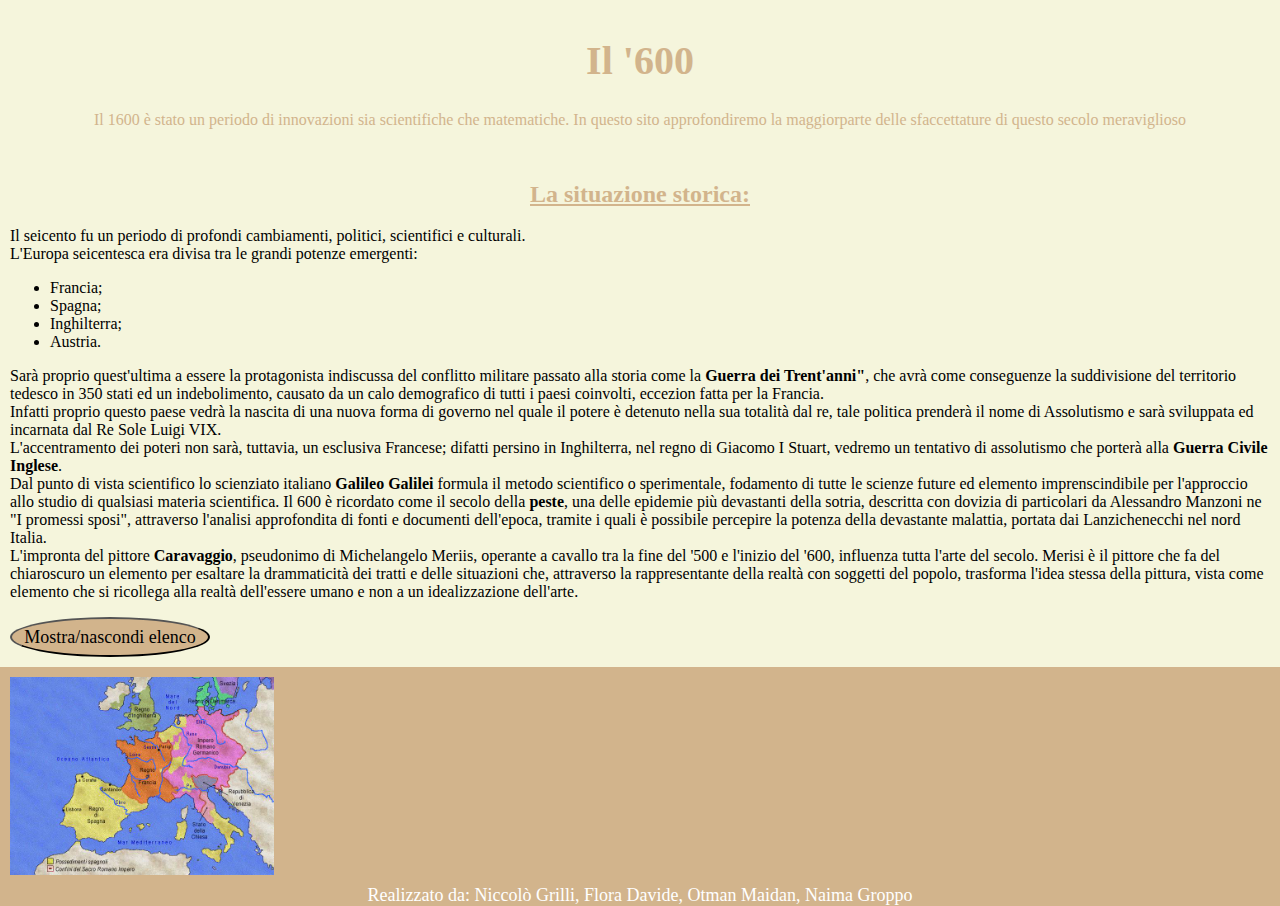
<file: index.html>
<!DOCTYPE html>
<html>
<head>
	<title>Il 600</title>
	<link rel="stylesheet" type="text/css" href="style.css">
</head>
<body>
	<header>
		<h1 id="uno">Il '600</h1>
		<p><span1>Il 1600 è stato un periodo di innovazioni sia scientifiche che matematiche. In questo sito approfondiremo la maggiorparte delle sfaccettature di questo secolo meraviglioso<span1></p>
	</header>
<section>
	<h2>La situazione storica:</h2>
	<p>
		Il seicento fu un periodo di profondi cambiamenti, politici, scientifici e culturali.<br>L'Europa seicentesca era divisa tra le grandi potenze emergenti:
		<ul>
			<li>Francia;</li>
			<li>Spagna;</li>
			<li>Inghilterra;</li>
			<li>Austria.</li>
		</ul>
	Sarà proprio quest'ultima a essere la protagonista indiscussa del conflitto militare passato alla storia come la <span class="bold">Guerra dei Trent'anni"</span>, che avrà come conseguenze la suddivisione del territorio tedesco in 350 stati ed un indebolimento, causato da un calo demografico di tutti i paesi coinvolti, eccezion fatta per la Francia. <br>
	Infatti proprio questo paese vedrà la nascita di una nuova forma di governo nel quale il potere è detenuto nella sua totalità dal re, tale politica prenderà il nome di Assolutismo e sarà sviluppata ed incarnata dal Re Sole Luigi VIX.<br>
	L'accentramento dei poteri non sarà, tuttavia, un esclusiva Francese; difatti persino in Inghilterra, nel regno di Giacomo I Stuart, vedremo un tentativo di assolutismo che porterà alla <span class="bold">Guerra Civile Inglese</span>. <br>
	Dal punto di vista scientifico lo scienziato italiano <span class="bold">Galileo Galilei</span> formula il metodo scientifico o sperimentale, fodamento di tutte le scienze future ed elemento imprenscindibile per l'approccio allo studio di qualsiasi materia scientifica. Il 600 è ricordato come il secolo della <span class="bold">peste</span>, una delle epidemie più devastanti della sotria, descritta con dovizia di particolari da Alessandro Manzoni ne "I promessi sposi", attraverso l'analisi approfondita di fonti e documenti dell'epoca, tramite i quali è possibile percepire la potenza della devastante malattia, portata dai Lanzichenecchi nel nord Italia. <br>
	L'impronta del pittore <span class="bold">Caravaggio</span>, pseudonimo di Michelangelo Meriis, operante a cavallo tra la fine del '500 e l'inizio del '600, influenza tutta l'arte del secolo. Merisi è il pittore che fa del chiaroscuro un elemento per esaltare la drammaticità dei tratti e delle situazioni che, attraverso la rappresentante della realtà con soggetti del popolo, trasforma l'idea stessa della pittura, vista come elemento che si ricollega alla realtà dell'essere umano e non a un idealizzazione dell'arte.
	</p>
	<button id="pulsante">Mostra/nascondi elenco</button>
</section>
<div class="colonne">
	<div>
		<aside> <img src="mappasito.jpg" alt="Mappa dell'europa seicentesca"> </aside>
    </div>
<div id="hidden-list">
	<ul>Approfondimenti:
		<li><a href="la_guerra_dei_trentanni.html">La guerra dei trent'anni</a></li>
		<li><a href="RoyalSociety.html">Royal Society</a></li>
		<li><a href="Galileo_Galilei.html">Galileo Galilei</a></li>
		<li><a href="peste.html">La peste</a></li>
		<li><a href="arte.html">Michelangelo Merisi, Caravaggio</a></li>
		<li><a href="fisica_def.html">Le leggi di Keplero</a></li>
	</ul>
</div>
</div>
<script type="text/javascript">
	const hiddenList = document.getElementById('hidden-list');
	const Pulasante = document.getElementById('pulsante');

	function PIGIAMENTO() {
		if (hiddenList.style.display === 'none' || hiddenList.style.display === ''){ 
			hiddenList.style.display = 'block'; 
	} else{
		hiddenList.style.display = 'none';
	}
}

pulsante.addEventListener('click', PIGIAMENTO);
</script>
<footer> Realizzato da: Niccolò Grilli, Flora Davide, Otman Maidan, Naima Groppo</footer>
</file>
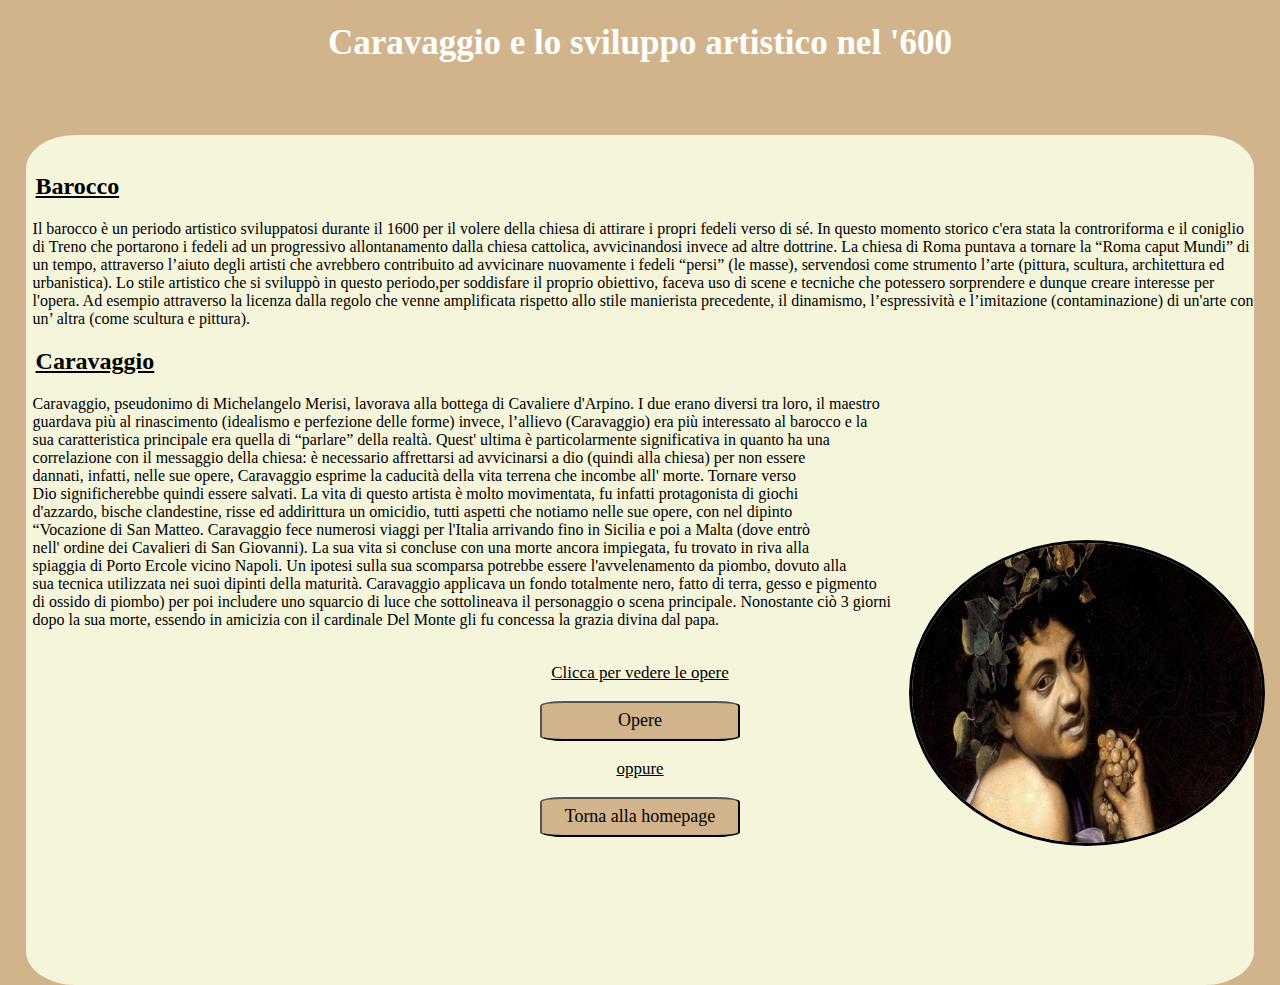
<file: arte.html>
<!DOCTYPE html>
<html>
<head>
	<title>arte</title>
	<style type="text/css">
		button
		{
			background-color: tan;
			width: 200px;
			height: 40px;
			font-family: bolder;
			font-size: 18px;
			font: bolder;
			border-radius: 12%;
		}
		span
		{
			font-family: bolder;
			font-size: 20px;
			text-decoration: underline;
		}
		span1{
			color: black;
			font-family: cursive;
			text-align: center;
			font-size: 17px;
			text-decoration: underline;
		}
    	p
    	{  
    		font-family: cursive;
   			text-align: left;
    		color: black;
    		margin-left: 7px;
    	}
		h1
		{
			font-family: cursive;
			text-align: center;
			color: white;
			font-size: 35px
		}
		h2
		{
			text-align: left;
			color: black;
			text-decoration: underline;
			margin-left: 10px;
			font: bolder;
		}
    	body
    	{
       		background-color: tan;
       	}
   		img
   		{
   			right: 4%;
    		width: 350px;
    		height: 300px;
    		border-radius: 50%;
    		blur: 50%;
    		border: solid;
    		border-color: black;
    	}
    	#sinistra
    	{
			position: absolute;
			top: 15%;
			left: 2%;
			width: 96%;
			height: 850px;
			text-align: center;
			border-radius: 4%;
		}
		#destra
		{
			position: absolute;
			top: 60%;
			right: 4%;
			width: 25%;
			height: 45%;
			z-index: 0;
			border-radius: 50%;
		}
		div#sinistra
		{
        	background-color: beige;
        	color: white;
        	font-family: cursive;
        }
    	div#destra
    	{
        	background-color: beige;
        	color: white;
        	font-family: cursive;
        }
        

	</style>
</head>
<body>

		<h1>Caravaggio e lo sviluppo artistico nel '600</h1>
	<div id="sinistra">
		<br>
			<h2>Barocco</h2>
			<p>
			Il barocco è un periodo artistico sviluppatosi durante il 1600 per il volere della chiesa di attirare i propri fedeli verso di sé. In questo momento storico c'era stata la controriforma e il coniglio di Treno che portarono i fedeli ad un progressivo allontanamento dalla chiesa cattolica, avvicinandosi invece ad altre dottrine. 
			La chiesa di Roma puntava a tornare la “Roma caput Mundi” di un tempo, attraverso l’aiuto degli artisti che avrebbero contribuito ad avvicinare nuovamente i fedeli “persi” (le masse), servendosi come strumento l’arte (pittura, scultura, architettura ed urbanistica). 
			Lo stile artistico che si sviluppò in questo periodo,per soddisfare il proprio obiettivo, faceva uso di scene e tecniche che potessero sorprendere e dunque creare interesse per l'opera. Ad esempio attraverso la licenza dalla regolo che venne amplificata rispetto allo stile manierista precedente, il dinamismo, l’espressività e l’imitazione (contaminazione) di un'arte con un’ altra (come scultura e pittura).
			</p>

			<h2>Caravaggio</h2>
			<p>Caravaggio, pseudonimo di Michelangelo Merisi, lavorava alla bottega di Cavaliere d'Arpino. I due erano diversi tra loro, il maestro <br>guardava più al rinascimento (idealismo e perfezione delle forme) invece, l’allievo (Caravaggio) era più interessato al barocco e la <br>sua caratteristica principale era quella di “parlare” della realtà. 
			Quest' ultima è particolarmente significativa in quanto ha una <br>correlazione con il messaggio della chiesa: è necessario affrettarsi ad avvicinarsi a dio (quindi alla chiesa) per non essere <br>dannati, infatti, nelle sue opere, Caravaggio esprime la caducità della vita terrena che incombe all' morte. Tornare verso <br>Dio significherebbe quindi essere salvati.
			La vita di questo artista è molto movimentata, fu infatti protagonista di giochi <br> d'azzardo, bische clandestine, risse ed addirittura un omicidio, tutti aspetti che notiamo nelle sue opere, con nel dipinto <br> “Vocazione di San Matteo.  Caravaggio fece numerosi viaggi per l'Italia arrivando fino in Sicilia e poi a Malta (dove entrò <br>nell' ordine dei Cavalieri di San Giovanni). 
			La sua vita si concluse con una morte ancora impiegata, fu trovato in riva alla <br>spiaggia di Porto Ercole vicino Napoli. Un ipotesi sulla sua scomparsa potrebbe essere l'avvelenamento da piombo, dovuto alla <br>sua tecnica utilizzata nei suoi dipinti della maturità. Caravaggio applicava un fondo totalmente nero, fatto di terra, gesso e pigmento <br>di ossido di piombo) per poi includere uno squarcio di luce che sottolineava il personaggio o scena principale. Nonostante ciò 3 giorni <br>dopo la sua morte, essendo in amicizia con il cardinale Del Monte gli fu concessa la grazia divina dal papa. 
			</p>
			<br>
			<span1>Clicca per vedere le opere </span1><br><br><a href="opere_caravaggio.html"><button >Opere</button></a><br><br><span1>oppure</span1><br><br>
			<a href="index.html"><button>Torna alla homepage</button></a>
	</div>
	<div id="destra">
		<img src="caravaggio.jpeg">
	</div>

</body>
</html>
</file>
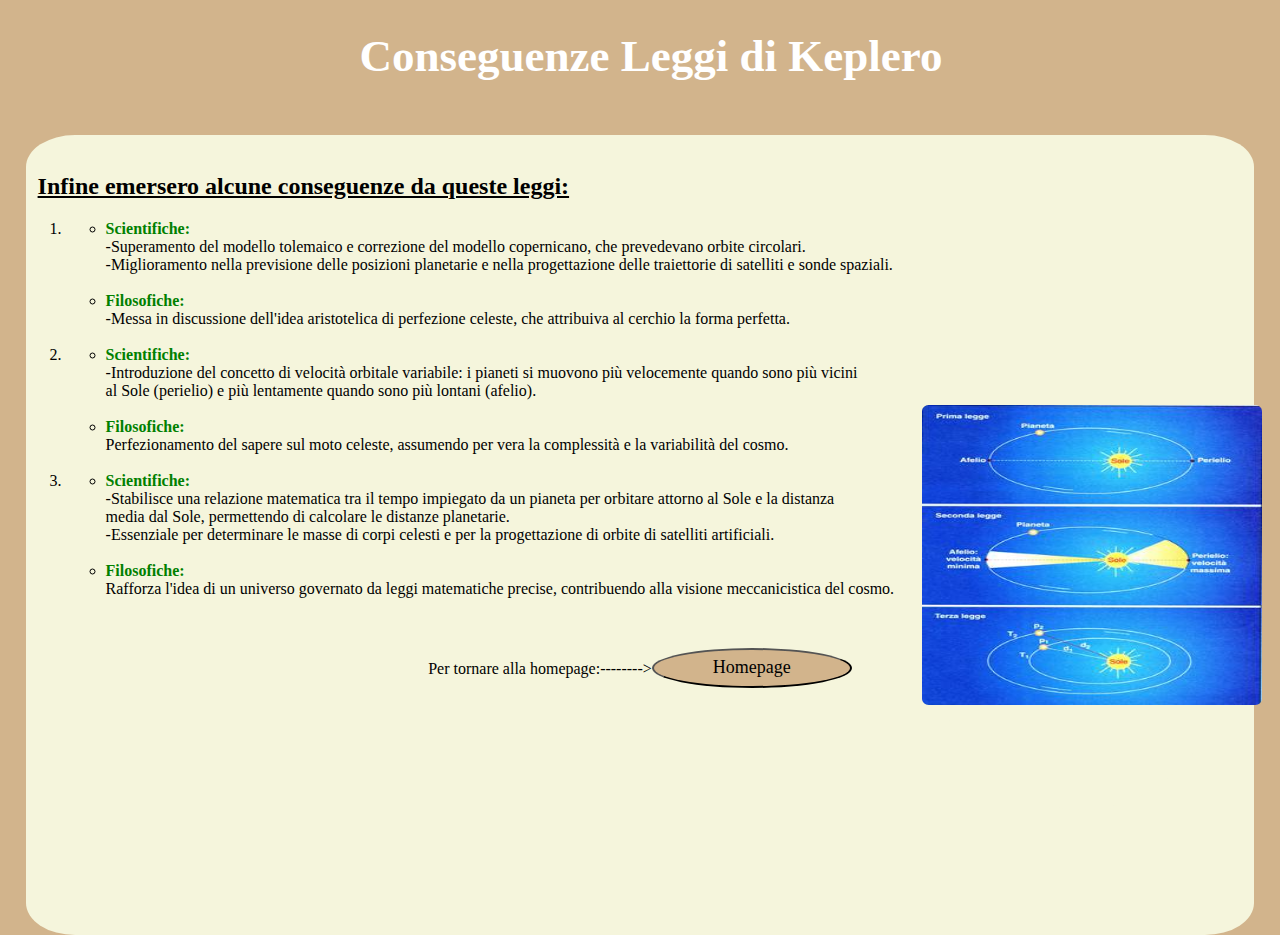
<file: conseguenze_def.html>
<!DOCTYPE html>
<html>
<head>
	
	<title>conseguenze leggi</title>
	<style type="text/css">
		button
		{
			background-color: tan;
			width: 200px;
			height: 40px;
			font-family: bolder;
			font-size: 18px;
			font: bolder;
			border-radius: 50%;
		}
		
		h1
		{
			font-family: cursive;
			text-align: center;
			color: white;
			font-size: 45px;
			margin-left: 22px;


		}
		h2
		{
			text-align: left;
			color: black;
			text-decoration: underline;
			margin-left: 12px;
			font: bolder;
		}
		
    	body
    	{
       		background-color: tan;
       	}
   		img
   		{
   			width: 340px;
    		height: 300px;
    		border: black solid 1,5px;
    		border-radius: 2%;
    	}
    	#sinistra
    	{
			position: absolute;
			top: 15%;
			left: 2%;
			width: 96%;
			height: 800px;
			text-align: center;
			border-radius: 4%;
		}
		#destra
		{
			position: absolute;
			top: 45%;
			right: 3%;
			width: 25%;
			height: 45%;
			z-index: 0;
			border-radius: 50%;
		}
		div#sinistra
		{
        	background-color: beige;
        	color: white;
        	font-family: cursive;
        }
    	div#destra
    	{
        	background-color: beige;
        	color: white;
        	font-family: cursive;
        }
        ol
        {
        	color: black;
        	text-align: left;
        }
        span{
        	color: green;
 			font-weight: bold;
        }
        p{
        	color: black;
        }


             

	</style>
</head>
<body>
	<header>
		<h1>Conseguenze Leggi di Keplero</h1>
	</header>
	<div id="sinistra"><br>
	<h2>Infine emersero alcune conseguenze da queste leggi:</h2>
		<ol type="number">
			<li>
				<ul>
					<li><span>Scientifiche:</span><br>
						-Superamento del modello tolemaico e correzione del modello copernicano, che prevedevano orbite circolari.<br>
						-Miglioramento nella previsione delle posizioni planetarie e nella progettazione delle traiettorie di satelliti e sonde spaziali.	
						<br>
					</li>
					<br>
					<li><span>Filosofiche:</span><br>
						-Messa in discussione dell'idea aristotelica di perfezione celeste, che attribuiva al cerchio la forma perfetta.
					</li>
				</ul>
			<br>
			</li>
			<li>
				<ul>
					<li><span>Scientifiche:</span><br>
						-Introduzione del concetto di velocità orbitale variabile: i pianeti si muovono più velocemente quando sono più vicini <br>al Sole (perielio) e più lentamente quando sono più lontani (afelio). <br>
						
					</li>
					<br>
					<li>
						<span>Filosofiche:</span><br>
						Perfezionamento del sapere sul moto celeste, assumendo per vera la complessità e la variabilità del cosmo.
					</li>
						
						
				</ul>
			</li>
			<br>
			<li>
				<ul>
					<li><span>Scientifiche:</span><br>
						-Stabilisce una relazione matematica tra il tempo impiegato da un pianeta per orbitare attorno al Sole e la distanza <br>media dal Sole, permettendo di calcolare le distanze planetarie. <br>
						-Essenziale per determinare le masse di corpi celesti e per la progettazione di orbite di satelliti artificiali.
					</li>
					<br>
					<li>
						<span>Filosofiche:</span><br>
						Rafforza l'idea di un universo governato da leggi matematiche precise, contribuendo alla visione meccanicistica del cosmo.
					</li>
						
						
				</ul>
			</li>

		</ol>
		<br>
		<p>Per tornare alla homepage:--------><a href="index.html"><button>Homepage</button></a>

	</div>

	<div id="destra">
		<img src="keplero3.jpeg">

	</div>




</body>
</html>
</file>
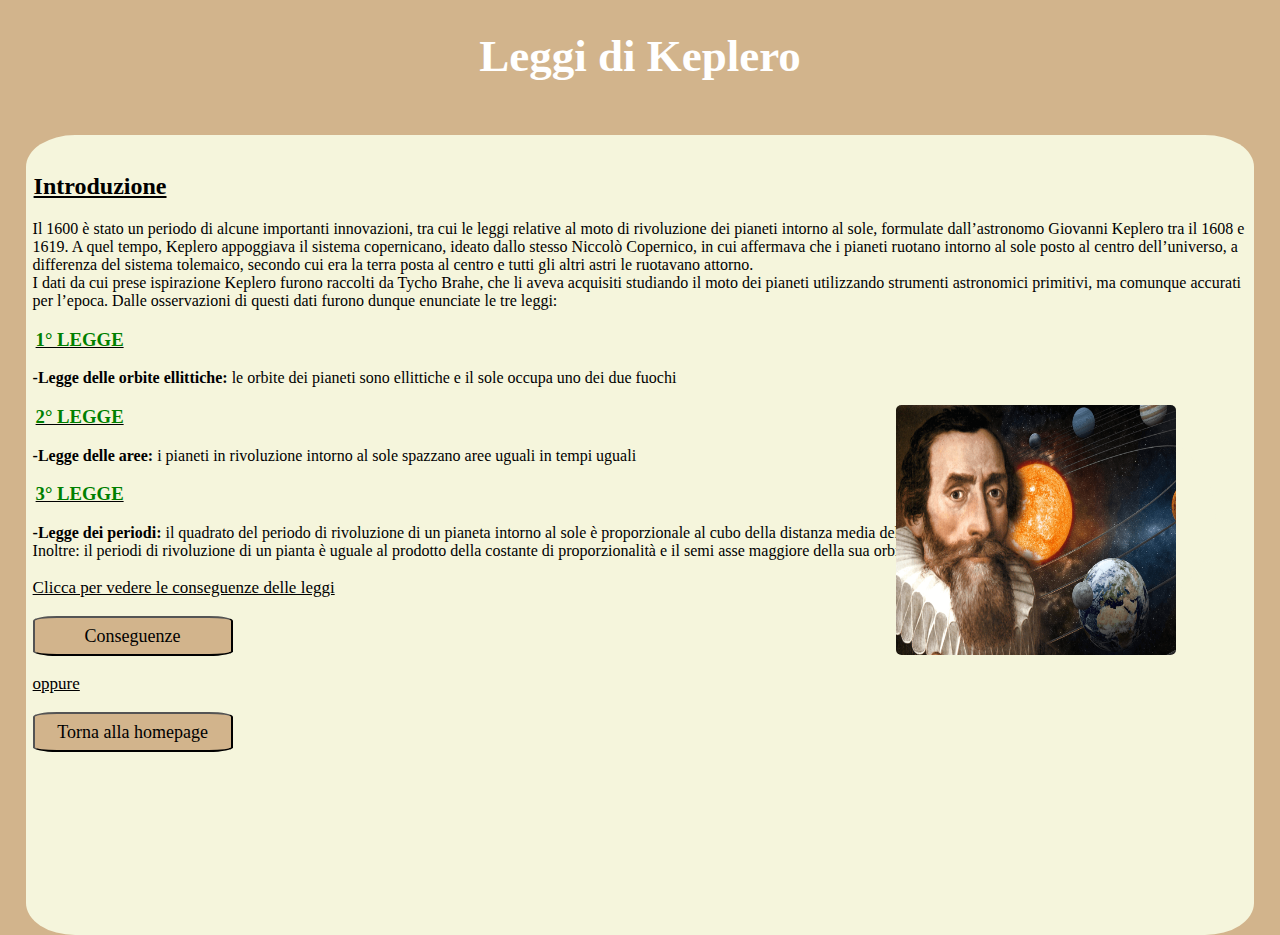
<file: fisica_def.html>
<!DOCTYPE html>
<html>
<head>
	
	<title>fisica</title>
	<style type="text/css">
		button
		{
			background-color: tan;
			width: 200px;
			height: 40px;
			font-family: bolder;
			font-size: 18px;
			font: bolder;
			border-radius: 12%;
		}
		span{
			color: green;
			font-weight: bold;
		}
		span2{
			color: black;
			font-weight: bold;
		}

		span1{
			color: black;
			font-family: cursive;
			text-align: center;
			font-size: 17px;
			text-decoration: underline;
		}
		
    	p
    	{  
    		font-family: cursive;
   			text-align: left;
    		color: black;
    		margin-left: 7px;
    	}
		h1
		{
			font-family: cursive;
			text-align: center;
			color: white;
			font-size: 45px
		}
		h2
		{
			text-align: left;
			color: black;
			text-decoration: underline;
			margin-left: 8px;
			font: bolder;
		}
		h3
		{
			text-align: left;
			color: black;
			text-decoration: underline;
			margin-left: 10px;
			font: bolder;
		}
		
    	body
    	{
       		background-color: tan;
       	}
   		img
   		{
   			width: 280px;
    		height: 250px;
    		border: black solid 1,5px;
    		border-radius: 2%;
    	}
    	#sinistra
    	{
			position: absolute;
			top: 15%;
			left: 2%;
			width: 96%;
			height: 800px;
			text-align: center;
			border-radius: 4%;
		}
		#destra
		{
			position: absolute;
			top: 45%;
			right: 5%;
			width: 25%;
			height: 25%;
			z-index: 0;
			border-radius: 50%;
		}
		div#sinistra
		{
        	background-color: beige;
        	color: white;
        	font-family: cursive;
        }
    	div#destra
    	{
        	background-color: beige;
        	color: white;
        	font-family: cursive;
        }

	</style>
</head>
<body>
	<header>
		<h1>Leggi di Keplero</h1>
	</header>
	
	<div id="sinistra"><br>
			<h2>Introduzione</h2>
			<p>Il 1600 è stato un periodo di alcune importanti innovazioni, tra cui le leggi relative al moto di rivoluzione dei pianeti intorno al sole, formulate dall’astronomo Giovanni Keplero tra il 1608 e 1619. A quel tempo, Keplero appoggiava il sistema copernicano, ideato dallo stesso Niccolò Copernico, in cui affermava che i pianeti ruotano intorno al sole posto al centro dell’universo, a differenza del sistema tolemaico, secondo cui era la terra posta al centro e tutti gli altri astri le ruotavano attorno.<br>

			I dati da cui prese ispirazione Keplero furono raccolti da Tycho Brahe, che li aveva acquisiti studiando il moto dei pianeti utilizzando strumenti astronomici primitivi, ma comunque accurati per l’epoca. 
			Dalle osservazioni di questi dati furono dunque enunciate le tre leggi:
			</p>
			<h3><span>1° LEGGE</span></h3>
			<p><span2>-Legge delle orbite ellittiche: </span2>le orbite dei pianeti sono ellittiche e il sole occupa uno dei due fuochi</p>

			<h3><span>2° LEGGE</span></h3>
			<p><span2>-Legge delle aree: </span2>i pianeti in rivoluzione intorno al sole spazzano aree uguali in tempi uguali</p>

			<h3><span>3° LEGGE</span></h3>
			<p><span2>-Legge dei periodi: </span2>il quadrato del periodo di rivoluzione di un pianeta intorno al sole è proporzionale al cubo della distanza media del pianeta dal sole<br>Inoltre: il periodi di rivoluzione di un pianta è uguale al prodotto della costante di proporzionalità e il semi asse maggiore della sua orbita elevato al cubo
			<br><br>
			<span1>Clicca per vedere le conseguenze delle leggi </span1><br><br><a href="conseguenze_def.html"><button >Conseguenze</button></a><br><br><span1>oppure</span1><br><br>
			<a href="index.html"><button>Torna alla homepage</button></a>
		
	</div>
	<div id="destra">
		<img src="keplero2.jpeg">

	</div>
</body>
</html>
</file>
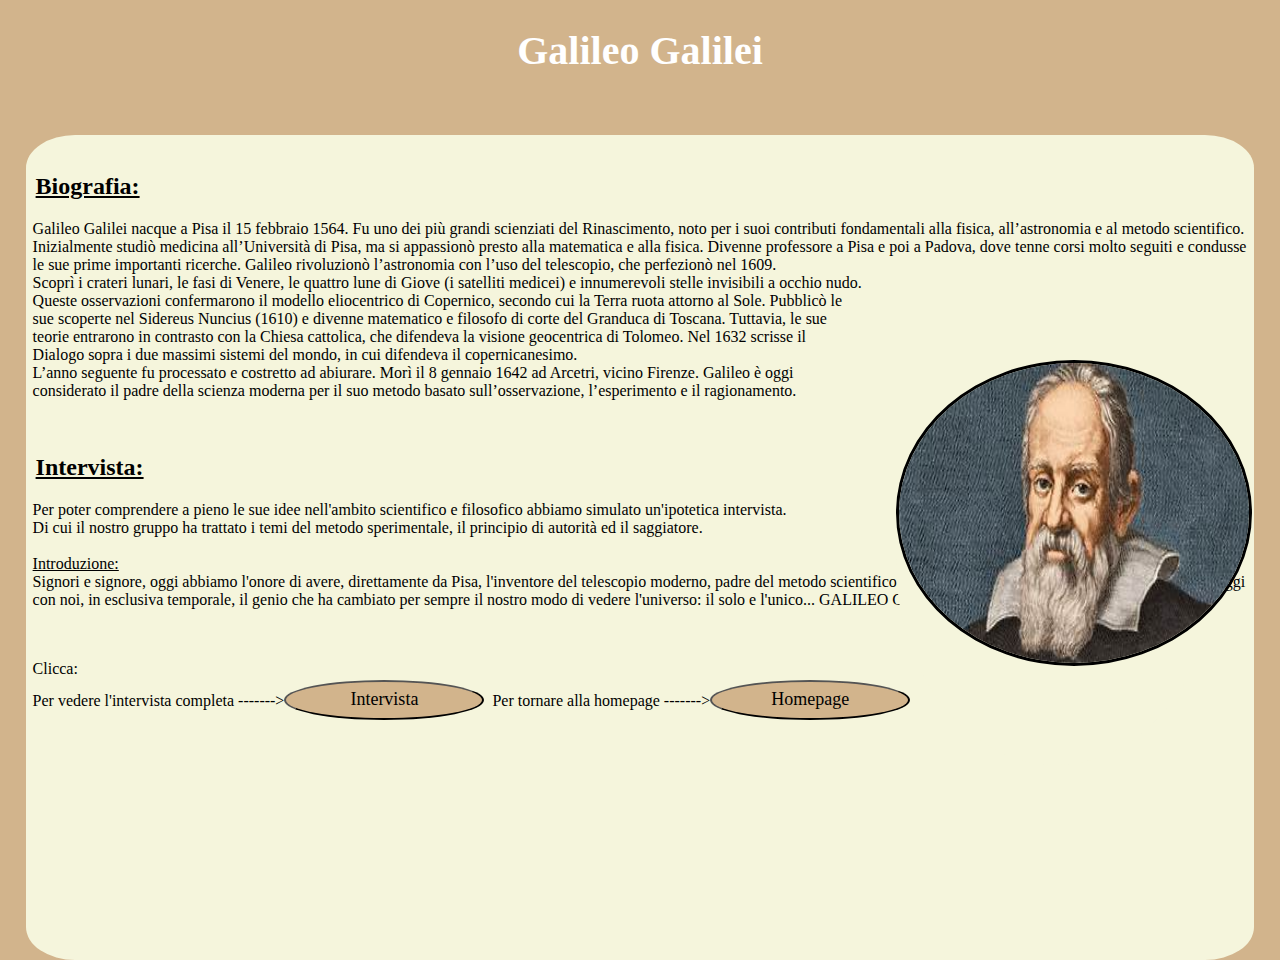
<file: Galileo_Galilei.html>
<!DOCTYPE html>
<html>
<head>
	<title>Galileo_Galileo</title>
	<style type="text/css">
	button{
		background-color: tan;
		width: 200px;
		height: 40px;
		font-family: bolder;
		font-size: 18px;
		font: bolder;
		border-radius: 50%;
	}
	span1{
		text-decoration: underline;
	}
	span{
		font-family: bolder;
		font-size: 20px;
		text-decoration: underline;
	}
    p{   
    	font-family: cursive; 
    	text-align: left; 
    	color: black;
    	margin-left: 7px;
    	}
	h1{
		font-family: cursive; 
		text-align: center; 
		color: white;
		font-size: 40px}
	h2{
		text-align: left;
		color: black;
		text-decoration: underline;
		margin-left: 10px;
		font: bolder;}
    body{
   	    background-color: tan;
   	    }
   	img{
   		right: 4%;
   		width: 350px;
   		height: 300px;
   		border-radius: 50%;
   		blur: 50%;
   		border: solid;
   		border-color: black;
   		}
    #sinistra{
		position: absolute;
		top: 15%;
		left: 2%;
		width: 96%;
		height: 825px;
		text-align: center;
		border-radius: 4%;
		}
	#destra{
		position: absolute;
		top: 40%;
		right: 5%;
		width: 25%;
		height: 45%;
		z-index: 0;
		border-radius: 50%;

	}

    div#sinistra{
        	background-color: beige; 
        	color: white;
        	font-family: cursive;}
    div#destra{
        	background-color: beige; 
        	color: white;
        	font-family: cursive;}
        	}
	</style>
    <body>
    	<h1>Galileo Galilei</h1>
	<div id="sinistra">
		<br>
		<h2>Biografia:</h2>
		<p>Galileo Galilei nacque a Pisa il 15 febbraio 1564. Fu uno dei più grandi scienziati del Rinascimento, noto per i suoi contributi fondamentali alla fisica, all’astronomia e al metodo scientifico. Inizialmente studiò medicina all’Università di Pisa, ma si appassionò presto alla matematica e alla fisica. Divenne professore a Pisa e poi a Padova, dove tenne corsi molto seguiti e condusse le sue prime importanti ricerche. Galileo rivoluzionò l’astronomia con l’uso del telescopio, che perfezionò nel 1609.<br> 
		Scoprì i crateri lunari, le fasi di Venere, le quattro lune di Giove (i satelliti medicei) e innumerevoli stelle invisibili a occhio nudo.<br> 
        Queste osservazioni confermarono il modello eliocentrico di Copernico, secondo cui la Terra ruota attorno al Sole. Pubblicò le <br>sue scoperte nel Sidereus Nuncius (1610) e divenne matematico e filosofo di corte del Granduca di Toscana. Tuttavia, le sue <br>teorie entrarono in contrasto con la Chiesa cattolica, che difendeva la visione geocentrica di Tolomeo. Nel 1632 scrisse il <br>Dialogo sopra i due massimi sistemi del mondo, in cui difendeva il copernicanesimo.<br>L’anno seguente fu processato e costretto ad abiurare. Morì il 8 gennaio 1642 ad Arcetri, vicino Firenze. Galileo è oggi <br>considerato il padre della scienza moderna per il suo metodo basato sull’osservazione, l’esperimento e il ragionamento.</p><br>
        <h2>Intervista:</h2>
        <p>Per poter comprendere a pieno le sue idee nell'ambito scientifico e filosofico abbiamo simulato un'ipotetica intervista.<br>Di cui il nostro gruppo ha trattato i temi del metodo sperimentale, il principio di autorità ed il saggiatore.<br><br>
        <span1>Introduzione:</span1><br>
        Signori e signore, oggi abbiamo l'onore di avere, direttamente da Pisa, l'inventore del telescopio moderno, padre del metodo scientifico ed il primo a scrivere della rotazione terrestre!... Oggi con noi, in esclusiva temporale, il genio che ha cambiato per sempre il nostro modo di vedere l'universo: il solo e l'unico... GALILEO GALILEI!</p>       
        <br>
        <p>ㅤㅤㅤㅤㅤㅤㅤㅤㅤㅤㅤㅤㅤㅤㅤㅤㅤㅤㅤㅤㅤㅤㅤㅤㅤㅤㅤㅤㅤㅤㅤㅤㅤㅤㅤㅤㅤㅤClicca:<br>Per vedere l'intervista completa -------><a href="intervista.html"><button>Intervista </button></a>       ㅤㅤㅤㅤㅤㅤㅤㅤㅤㅤㅤㅤㅤㅤㅤㅤㅤㅤㅤ
        Per tornare alla homepage -------><a href="index.html"><button>Homepage</button></a></p>
        </div>
	<div id="destra">
	<img src="galileo.jpeg" >
	</div>




</body>
</html>
</file>
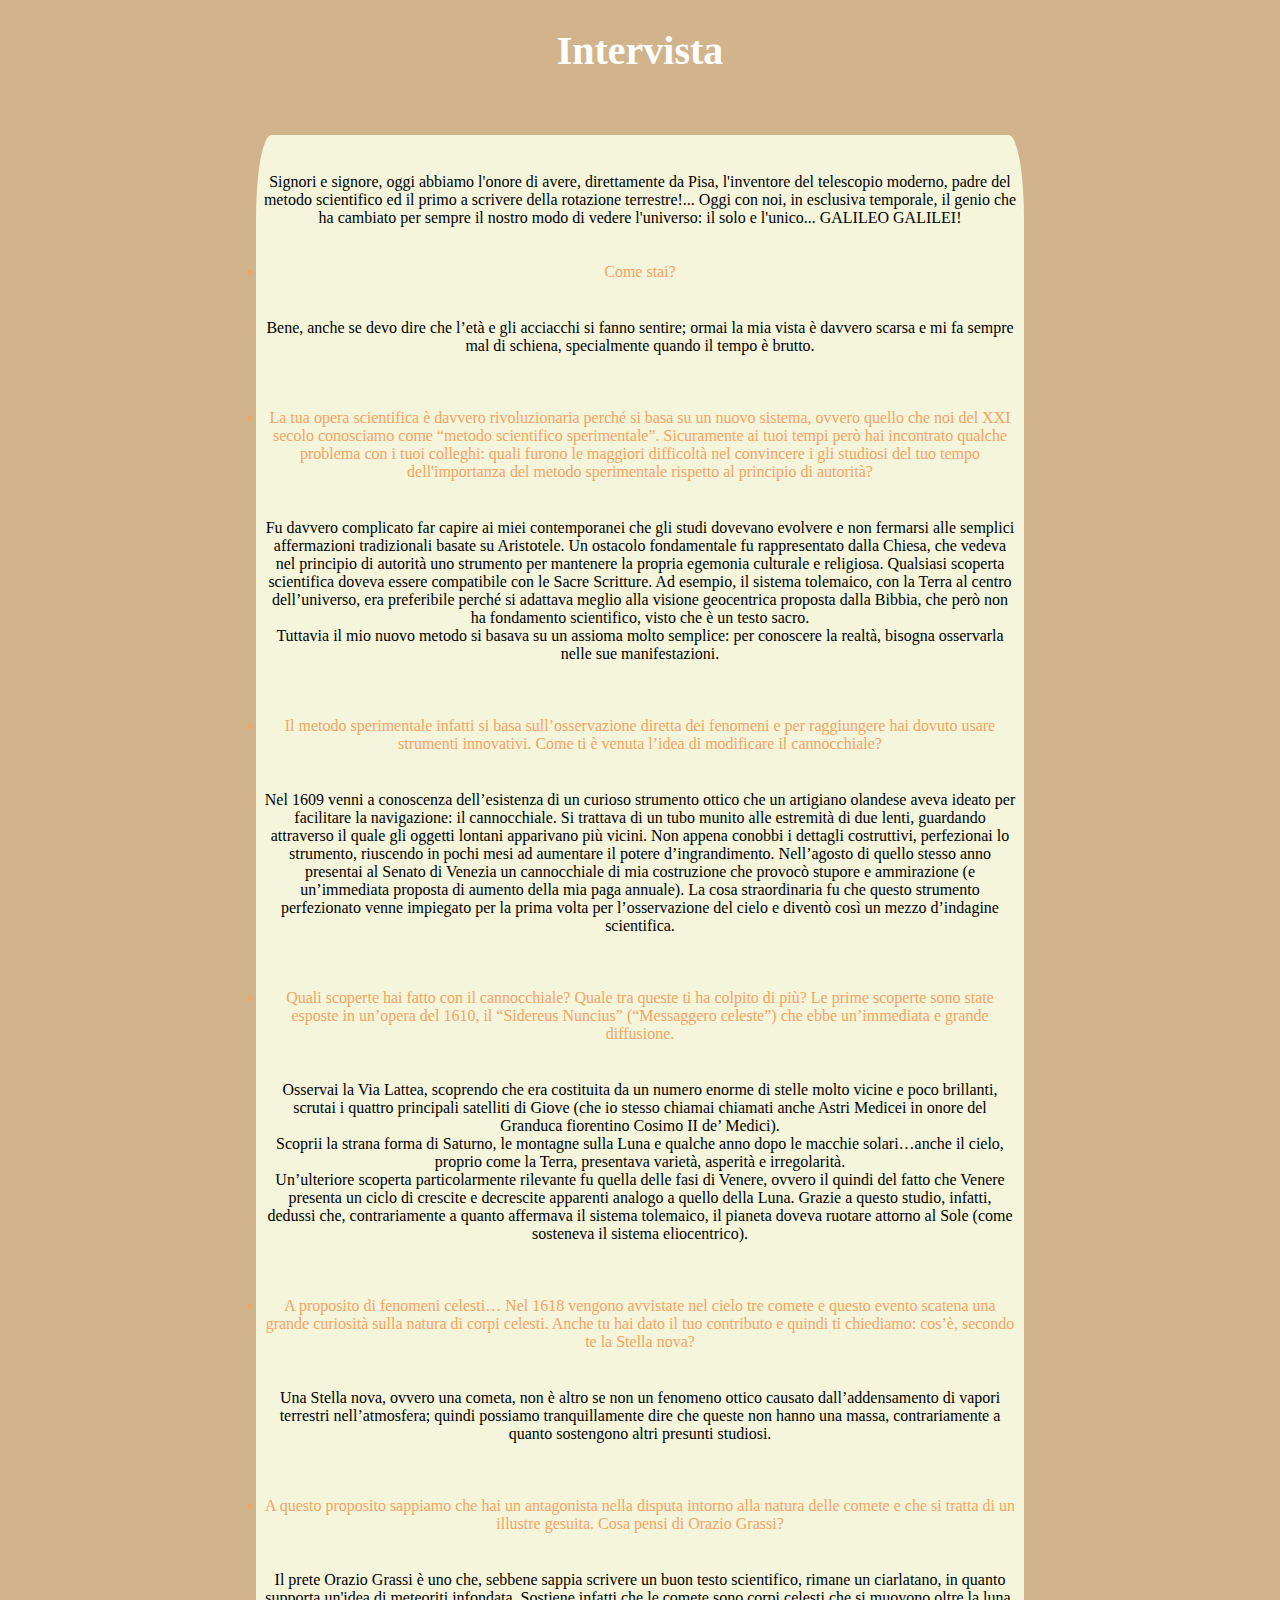
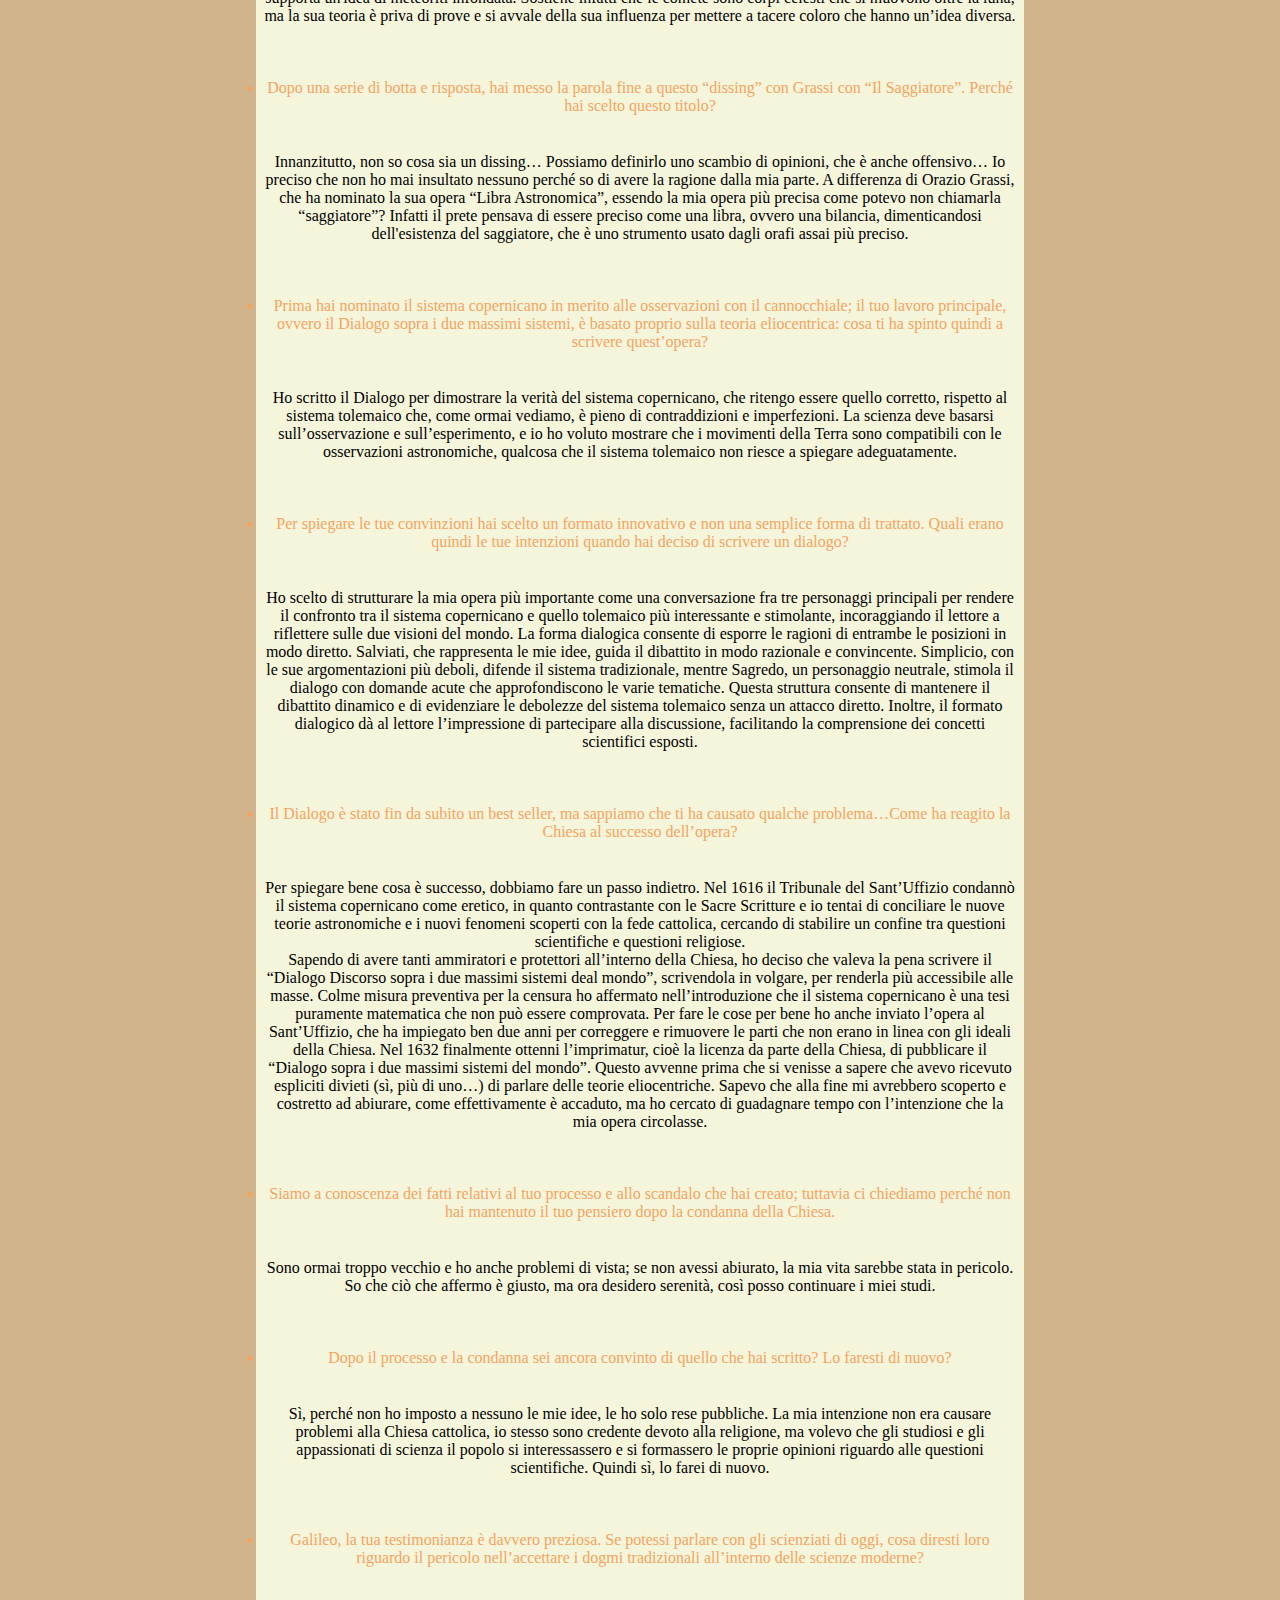
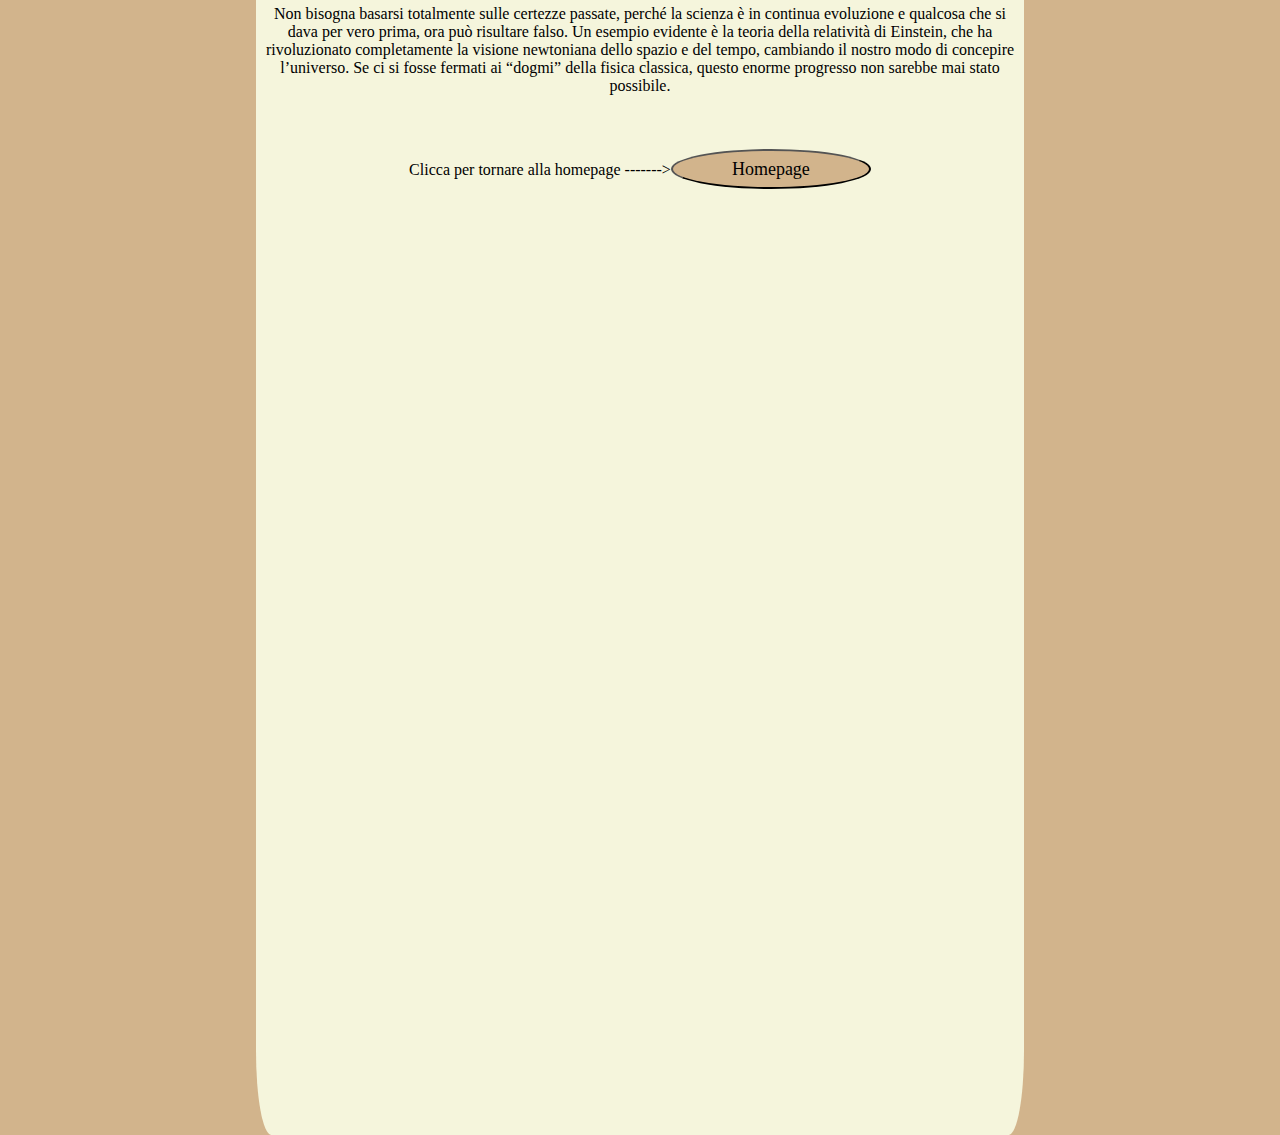
<file: intervista.html>
<!DOCTYPE html>
<html>
<head>
	<title>Galileo_Galileo</title>
	<style type="text/css">
	button{
		background-color: tan;
		width: 200px;
		height: 40px;
		font-family: bolder;
		font-size: 18px;
		font: bolder;
		border-radius: 50%;
	}
	span{
		font-family: bolder;
		font-size: 20px;
		text-decoration: underline;
	}
    p{   
    	font-family: cursive; 
    	text-align: center; 
    	color: black;
    	margin-left: 7px;
    	margin-right: 7px;
    	margin-top: 2px;
    	}
	h1{
		font-family: cursive; 
		color: white;
		font-size: 40px;
		text-align: center;
	}
    body{
   	    background-color: tan;
   	    }
   	li{
   		color: sandybrown;
   		margin-left: 7px;
    	margin-right: 7px;
    	margin-top: 2px;

   	}

    #sinistra{
		position: absolute;
		top: 15%;
		left: 20%;
		width: 60%;
		height: 4200px;
		text-align: center;
		border-radius: 2%;
		}

    div#sinistra{
        	background-color: beige; 
        	color: white;
        	font-family: cursive;}
	</style>
    <body>
    	<h1>Intervista</h1>
	<div id="sinistra"><br>
		<br>
        <p>Signori e signore, oggi abbiamo l'onore di avere, direttamente da Pisa, l'inventore del telescopio moderno, padre del metodo scientifico ed il primo a scrivere della rotazione terrestre!... Oggi con noi, in esclusiva temporale, il genio che ha cambiato per sempre il nostro modo di vedere l'universo: il solo e l'unico... GALILEO GALILEI!</p>
		<br>
		<li>Come stai?</li><br><br>
<p>Bene, anche se devo dire che l’età e gli acciacchi si fanno sentire; ormai la mia vista è davvero scarsa e mi fa
sempre mal di schiena, specialmente quando il tempo è brutto.</p><br><br>
<li>La tua opera scientifica è davvero rivoluzionaria perché si basa su un nuovo sistema, ovvero quello che
noi del XXI secolo conosciamo come “metodo scientifico sperimentale”. Sicuramente ai tuoi tempi però
hai incontrato qualche problema con i tuoi colleghi: quali furono le maggiori difficoltà nel convincere i gli
studiosi del tuo tempo dell'importanza del metodo sperimentale rispetto al principio di autorità?</li><br><br>
<p>Fu davvero complicato far capire ai miei contemporanei che gli studi dovevano evolvere e non fermarsi alle
semplici affermazioni tradizionali basate su Aristotele. Un ostacolo fondamentale fu rappresentato dalla
Chiesa, che vedeva nel principio di autorità uno strumento per mantenere la propria egemonia culturale e
religiosa. Qualsiasi scoperta scientifica doveva essere compatibile con le Sacre Scritture. Ad esempio, il
sistema tolemaico, con la Terra al centro dell’universo, era preferibile perché si adattava meglio alla visione
geocentrica proposta dalla Bibbia, che però non ha fondamento scientifico, visto che è un testo
sacro.<br>Tuttavia il mio nuovo metodo si basava su un assioma molto semplice: per conoscere la realtà,
bisogna osservarla nelle sue manifestazioni.</p><br><br>

<li>Il metodo sperimentale infatti si basa sull’osservazione diretta dei fenomeni e per raggiungere hai
dovuto usare strumenti innovativi. Come ti è venuta l’idea di modificare il cannocchiale?</li><br><br>
<p>Nel 1609 venni a conoscenza dell’esistenza di un curioso strumento ottico che un artigiano olandese aveva
ideato per facilitare la navigazione: il cannocchiale. Si trattava di un tubo munito alle estremità di due lenti,
guardando attraverso il quale gli oggetti lontani apparivano più vicini. Non appena conobbi i dettagli
costruttivi, perfezionai lo strumento, riuscendo in pochi mesi ad aumentare il potere d’ingrandimento.
Nell’agosto di quello stesso anno presentai al Senato di Venezia un cannocchiale di mia costruzione che
provocò stupore e ammirazione (e un’immediata proposta di aumento della mia paga annuale).
La cosa straordinaria fu che questo strumento perfezionato venne impiegato per la prima volta per
l’osservazione del cielo e diventò così un mezzo d’indagine scientifica.</p><br><br>

<li>Quali scoperte hai fatto con il cannocchiale? Quale tra queste ti ha colpito di più?
Le prime scoperte sono state esposte in un’opera del 1610, il “Sidereus Nuncius” (“Messaggero celeste”)
che ebbe un’immediata e grande diffusione.</li><br><br>
<p>Osservai la Via Lattea, scoprendo che era costituita da un numero enorme di stelle molto vicine e poco
brillanti, scrutai i quattro principali satelliti di Giove (che io stesso chiamai chiamati anche Astri Medicei in
onore del Granduca fiorentino Cosimo II de’ Medici).<br>Scoprii la strana forma di Saturno, le montagne sulla
Luna e qualche anno dopo le macchie solari…anche il cielo, proprio come la Terra, presentava varietà,
asperità e irregolarità.<br>
Un’ulteriore scoperta particolarmente rilevante fu quella delle fasi di Venere, ovvero il quindi del fatto che
Venere presenta un ciclo di crescite e decrescite apparenti analogo a quello della Luna. Grazie a questo
studio, infatti, dedussi che, contrariamente a quanto affermava il sistema tolemaico, il pianeta doveva
ruotare attorno al Sole (come sosteneva il sistema eliocentrico).</p><br><br>

<li>A proposito di fenomeni celesti… Nel 1618 vengono avvistate nel cielo tre comete e questo evento
scatena una grande curiosità sulla natura di corpi celesti. Anche tu hai dato il tuo contributo e quindi ti
chiediamo: cos’è, secondo te la Stella nova?</li><br><br>
<p>Una Stella nova, ovvero una cometa, non è altro se non un fenomeno ottico causato dall’addensamento di
vapori terrestri nell’atmosfera; quindi possiamo tranquillamente dire che queste non hanno una massa,
contrariamente a quanto sostengono altri presunti studiosi.</p><br><br>

<li>A questo proposito sappiamo che hai un antagonista nella disputa intorno alla natura delle comete e
che si tratta di un illustre gesuita. Cosa pensi di Orazio Grassi?</li><br><br>
<p>Il prete Orazio Grassi è uno che, sebbene sappia scrivere un buon testo scientifico, rimane un ciarlatano, in
quanto supporta un'idea di meteoriti infondata. Sostiene infatti che le comete sono corpi celesti che si
muovono oltre la luna, ma la sua teoria è priva di prove e si avvale della sua influenza per mettere a tacere
coloro che hanno un’idea diversa.</p><br><br>

<li>Dopo una serie di botta e risposta, hai messo la parola fine a questo “dissing” con Grassi con “Il
Saggiatore”. Perché hai scelto questo titolo?</li><br><br>
<p>Innanzitutto, non so cosa sia un dissing…
Possiamo definirlo uno scambio di opinioni, che è anche offensivo…
Io preciso che non ho mai insultato nessuno perché so di avere la ragione dalla mia parte. A differenza di
Orazio Grassi, che ha nominato la sua opera “Libra Astronomica”, essendo la mia opera più precisa come
potevo non chiamarla “saggiatore”? Infatti il prete pensava di essere preciso come una libra, ovvero una
bilancia, dimenticandosi dell'esistenza del saggiatore, che è uno strumento usato dagli orafi assai più
preciso.</p><br><br>

<li>Prima hai nominato il sistema copernicano in merito alle osservazioni con il cannocchiale; il tuo lavoro
principale, ovvero il Dialogo sopra i due massimi sistemi, è basato proprio sulla teoria eliocentrica: cosa ti
ha spinto quindi a scrivere quest’opera?</li><br><br>
<p>Ho scritto il Dialogo per dimostrare la verità del sistema copernicano, che ritengo essere quello corretto,
rispetto al sistema tolemaico che, come ormai vediamo, è pieno di contraddizioni e imperfezioni. La scienza
deve basarsi sull’osservazione e sull’esperimento, e io ho voluto mostrare che i movimenti della Terra sono
compatibili con le osservazioni astronomiche, qualcosa che il sistema tolemaico non riesce a spiegare
adeguatamente.</p><br><br>

<li>Per spiegare le tue convinzioni hai scelto un formato innovativo e non una semplice forma di trattato.
Quali erano quindi le tue intenzioni quando hai deciso di scrivere un dialogo?</li><br><br>
<p>Ho scelto di strutturare la mia opera più importante come una conversazione fra tre personaggi principali
per rendere il confronto tra il sistema copernicano e quello tolemaico più interessante e stimolante,
incoraggiando il lettore a riflettere sulle due visioni del mondo. La forma dialogica consente di esporre le
ragioni di entrambe le posizioni in modo diretto. Salviati, che rappresenta le mie idee, guida il dibattito in
modo razionale e convincente. Simplicio, con le sue argomentazioni più deboli, difende il sistema
tradizionale, mentre Sagredo, un personaggio neutrale, stimola il dialogo con domande acute che
approfondiscono le varie tematiche. Questa struttura consente di mantenere il dibattito dinamico e di
evidenziare le debolezze del sistema tolemaico senza un attacco diretto. Inoltre, il formato dialogico dà al
lettore l’impressione di partecipare alla discussione, facilitando la comprensione dei concetti scientifici
esposti.</p><br><br>

<li>Il Dialogo è stato fin da subito un best seller, ma sappiamo che ti ha causato qualche problema…Come
ha reagito la Chiesa al successo dell’opera?</li><br><br>
<p>Per spiegare bene cosa è successo, dobbiamo fare un passo indietro. Nel 1616 il Tribunale del Sant’Uffizio
condannò il sistema copernicano come eretico, in quanto contrastante con le Sacre Scritture e io tentai di
conciliare le nuove teorie astronomiche e i nuovi fenomeni scoperti con la fede cattolica, cercando di
stabilire un confine tra questioni scientifiche e questioni religiose.<br>
Sapendo di avere tanti ammiratori e protettori all’interno della Chiesa, ho deciso che valeva la pena
scrivere il “Dialogo Discorso sopra i due massimi sistemi deal mondo”, scrivendola in volgare, per renderla
più accessibile alle masse. Colme misura preventiva per la censura ho affermato nell’introduzione che il
sistema copernicano è una tesi puramente matematica che non può essere comprovata. Per fare le cose
per bene ho anche inviato l’opera al Sant’Uffizio, che ha impiegato ben due anni per correggere e
rimuovere le parti che non erano in linea con gli ideali della Chiesa.
Nel 1632 finalmente ottenni l’imprimatur, cioè la licenza da parte della Chiesa, di pubblicare il “Dialogo
sopra i due massimi sistemi del mondo”. Questo avvenne prima che si venisse a sapere che avevo ricevuto
espliciti divieti (sì, più di uno…) di parlare delle teorie eliocentriche. Sapevo che alla fine mi avrebbero
scoperto e costretto ad abiurare, come effettivamente è accaduto, ma ho cercato di guadagnare tempo con
l’intenzione che la mia opera circolasse.</p><br><br>

<li>Siamo a conoscenza dei fatti relativi al tuo processo e allo scandalo che hai creato; tuttavia ci
chiediamo perché non hai mantenuto il tuo pensiero dopo la condanna della Chiesa.</li><br><br>
<p>Sono ormai troppo vecchio e ho anche problemi di vista; se non avessi abiurato, la mia vita sarebbe stata in
pericolo. So che ciò che affermo è giusto, ma ora desidero serenità, così posso continuare i miei studi.</p><br><br>

<li>Dopo il processo e la condanna sei ancora convinto di quello che hai scritto? Lo faresti di nuovo?</li><br><br>
<p>Sì, perché non ho imposto a nessuno le mie idee, le ho solo rese pubbliche. La mia intenzione non era
causare problemi alla Chiesa cattolica, io stesso sono credente devoto alla religione, ma volevo che gli
studiosi e gli appassionati di scienza il popolo si interessassero e si formassero le proprie opinioni riguardo
alle questioni scientifiche. Quindi sì, lo farei di nuovo.</p><br><br>

<li>Galileo, la tua testimonianza è davvero preziosa. Se potessi parlare con gli scienziati di oggi, cosa
diresti loro riguardo il pericolo nell’accettare i dogmi tradizionali all’interno delle scienze moderne?</li><br><br>
<p>Non bisogna basarsi totalmente sulle certezze passate, perché la scienza è in continua evoluzione e
qualcosa che si dava per vero prima, ora può risultare falso. Un esempio evidente è la teoria della relatività
di Einstein, che ha rivoluzionato completamente la visione newtoniana dello spazio e del tempo, cambiando
il nostro modo di concepire l’universo. Se ci si fosse fermati ai “dogmi” della fisica classica, questo enorme
progresso non sarebbe mai stato possibile.</p><br><br>
	<p>Clicca per tornare alla homepage -------><a href="index.html"><button>Homepage</button></a></p>
        </div>




</body>
</html>
</file>
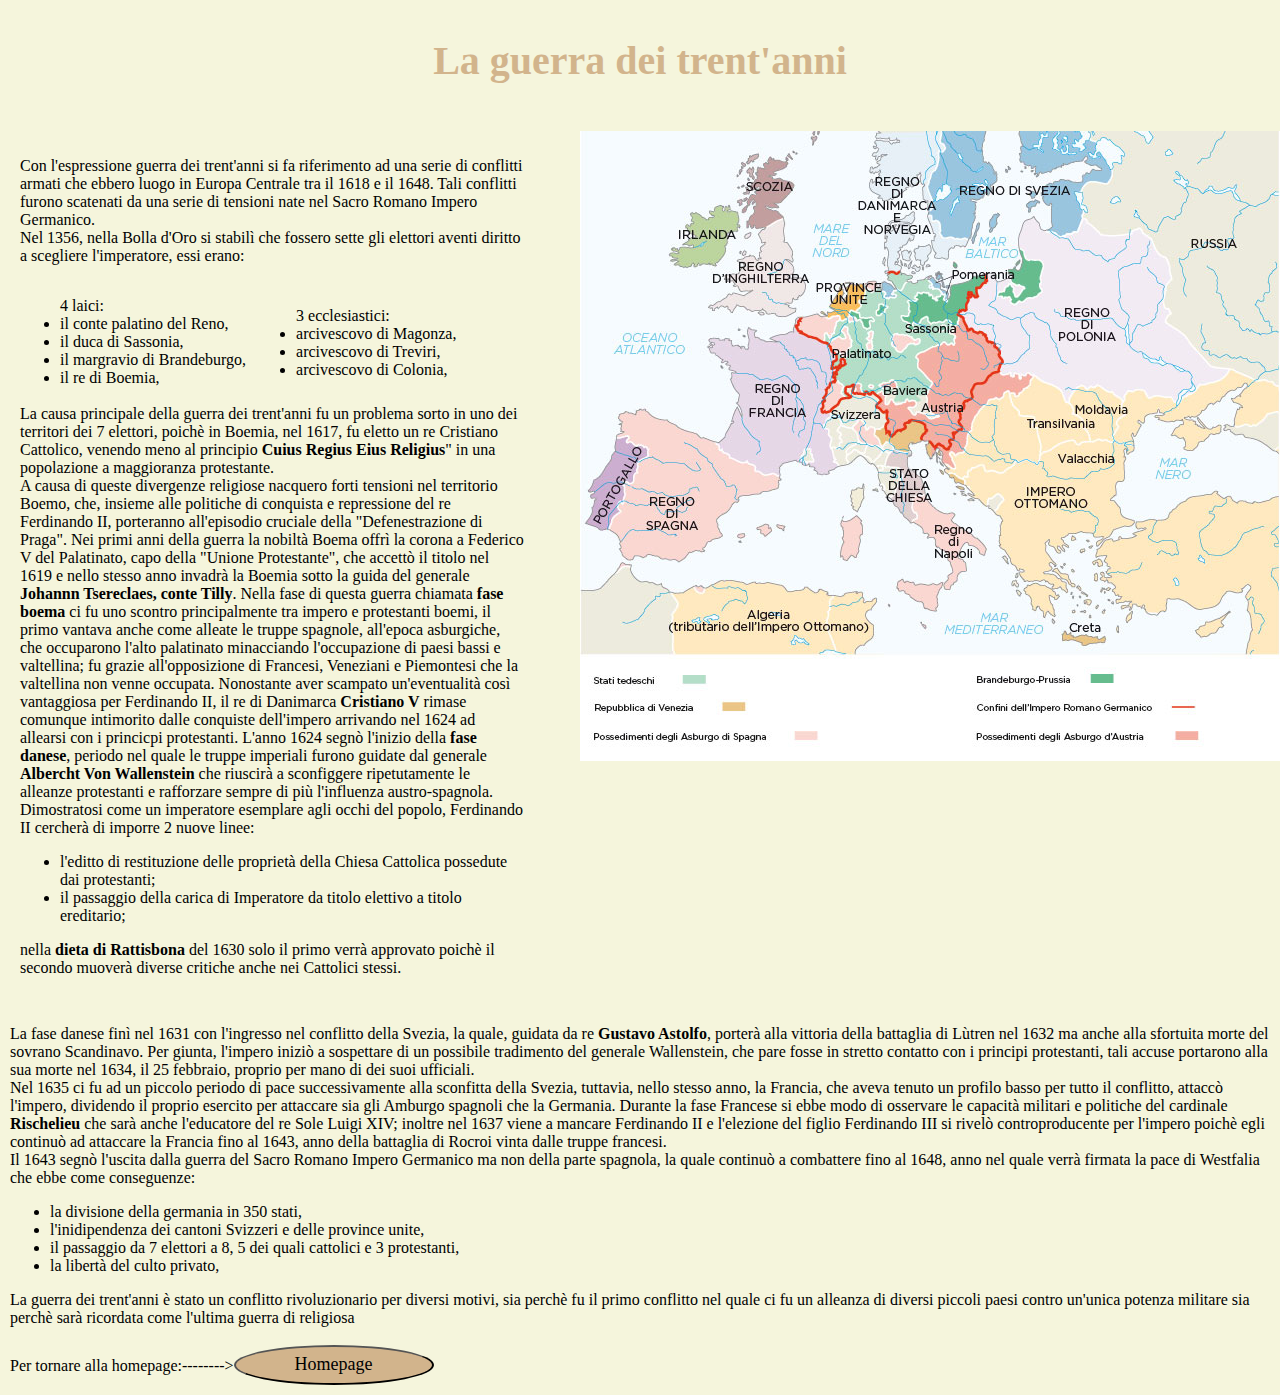
<file: la_guerra_dei_trentanni.html>
<!DOCTYPE html>
<html>
<head>
	<link rel="stylesheet" type="text/css" href="style.css">
	<title>la guerra dei trent'anni</title>
</head>
<body>
<header><h1>La guerra dei trent'anni</h1></header>
<div class="colonne">
<section>
	<article>	
	<img src="Guerradeitrentanni.jpg" >
    </article>
		<aside>
		<p>
			Con l'espressione guerra dei trent'anni si fa riferimento ad una serie di conflitti armati che ebbero luogo in Europa Centrale tra il 1618 e il 1648. Tali conflitti furono scatenati da una serie di tensioni nate nel Sacro Romano Impero Germanico. <br>Nel 1356, nella Bolla d'Oro si stabilì che fossero sette gli elettori aventi diritto a scegliere l'imperatore, essi erano:
	<div class="colonne">
	<article>
		<ul class="primacolonna">4 laici:
		<li>il conte palatino del Reno,</li>
		<li>il duca di Sassonia,</li>
		<li>il margravio di Brandeburgo, </li>
		<li>il re di Boemia,</li>
		</ul>
	</article>
	<aside>	
		<ul class="secondacolonna">3 ecclesiastici:
		<li>arcivescovo di Magonza,</li>
		<li>arcivescovo di Treviri,</li>
		<li>arcivescovo di Colonia,</li> 
		</ul>
	</aside>
	</div>
	La causa principale della guerra dei trent'anni fu un problema sorto in uno dei territori dei 7 elettori, poichè in Boemia, nel 1617, fu eletto un re Cristiano Cattolico, venendo meno al principio <span class="bold">Cuius Regius Eius Religius</span>" in una popolazione a maggioranza protestante.<br>
	A causa di queste divergenze religiose nacquero forti tensioni nel territorio Boemo, che, insieme alle politiche di conquista e repressione del re Ferdinando II, porteranno all'episodio cruciale della "Defenestrazione di Praga".
	Nei primi anni della guerra la nobiltà Boema offrì la corona a Federico V del Palatinato, capo della "Unione Protestante", che accettò il titolo nel 1619 e nello stesso anno invadrà la Boemia sotto la guida del generale <span class="bold">Johannn Tsereclaes, conte Tilly</span>. 
	Nella fase di questa guerra chiamata <span class="bold">fase boema</span> ci fu uno scontro principalmente tra impero e protestanti boemi, il primo vantava anche come alleate le truppe spagnole, all'epoca asburgiche, che occuparono l'alto palatinato minacciando l'occupazione di paesi bassi e valtellina; fu grazie all'opposizione di Francesi, Veneziani e Piemontesi che la valtellina non venne occupata. 
	Nonostante aver scampato un'eventualità così vantaggiosa per Ferdinando II, il re di Danimarca <span class="bold">Cristiano V</span> rimase comunque intimorito dalle conquiste dell'impero arrivando nel 1624 ad allearsi con i princicpi protestanti. L'anno 1624 segnò l'inizio della <span class="bold">fase danese</span>, periodo nel quale le truppe imperiali furono guidate dal generale <span class="bold">Albercht Von Wallenstein</span> che riuscirà a sconfiggere ripetutamente le alleanze protestanti e rafforzare sempre di più l'influenza austro-spagnola.<br>
	Dimostratosi come un imperatore esemplare agli occhi del popolo, Ferdinando II cercherà di imporre 2 nuove linee:
	<ul >
		<li>l'editto di restituzione delle proprietà della Chiesa Cattolica possedute dai protestanti;</li>
		<li>il passaggio della carica di Imperatore da titolo elettivo a titolo ereditario;</li>

	</ul>
	nella <span class="bold">dieta di Rattisbona</span> del 1630 solo il primo verrà approvato poichè il secondo muoverà diverse critiche anche nei Cattolici stessi.
</aside>
</section>
</div>
<section>
<br>La fase danese finì nel 1631 con l'ingresso nel conflitto della Svezia, la quale, guidata da re <span class="bold">Gustavo Astolfo</span>, porterà alla vittoria della battaglia di Lùtren nel 1632 ma anche alla sfortuita morte del sovrano Scandinavo. 
Per giunta, l'impero iniziò a sospettare di un possibile tradimento del generale Wallenstein, che pare fosse in stretto contatto con i principi protestanti, tali accuse portarono alla sua morte nel 1634, il 25 febbraio, proprio per mano di dei suoi ufficiali.
<br>Nel 1635 ci fu ad un piccolo periodo di pace successivamente alla sconfitta della Svezia, tuttavia, nello stesso anno, la Francia, che aveva tenuto un profilo basso per tutto il conflitto, attaccò l'impero, dividendo il proprio esercito per attaccare sia gli Amburgo spagnoli che la Germania. Durante la fase Francese si ebbe modo di osservare le capacità militari e politiche del cardinale <span class="bold">Rischelieu</span> che sarà anche l'educatore del re Sole Luigi XIV; inoltre nel 1637 viene a mancare Ferdinando II e l'elezione del figlio Ferdinando III si rivelò controproducente per l'impero poichè egli continuò ad attaccare la Francia fino al 1643, anno della battaglia di Rocroi vinta dalle truppe francesi.<br>
Il 1643 segnò l'uscita dalla guerra del Sacro Romano Impero Germanico ma non della parte spagnola, la quale continuò a combattere fino al 1648, anno nel quale verrà firmata la pace di Westfalia che ebbe come conseguenze:
<ul>
	<li>la divisione della germania in 350 stati,</li>
	<li>l'inidipendenza dei cantoni Svizzeri e delle province unite,</li>
	<li>il passaggio da 7 elettori a 8, 5 dei quali cattolici e 3 protestanti,</li>
	<li>la libertà del culto privato,</li>
</ul>
La guerra dei trent'anni è stato un conflitto rivoluzionario per diversi motivi, sia perchè fu il primo conflitto nel quale ci fu un alleanza di diversi piccoli paesi contro un'unica potenza militare sia perchè sarà ricordata come l'ultima guerra di religiosa
<br><br>
Per tornare alla homepage:--------><a href="index.html"><button>Homepage</button></a>
	</section>

</body>
</html>
</file>
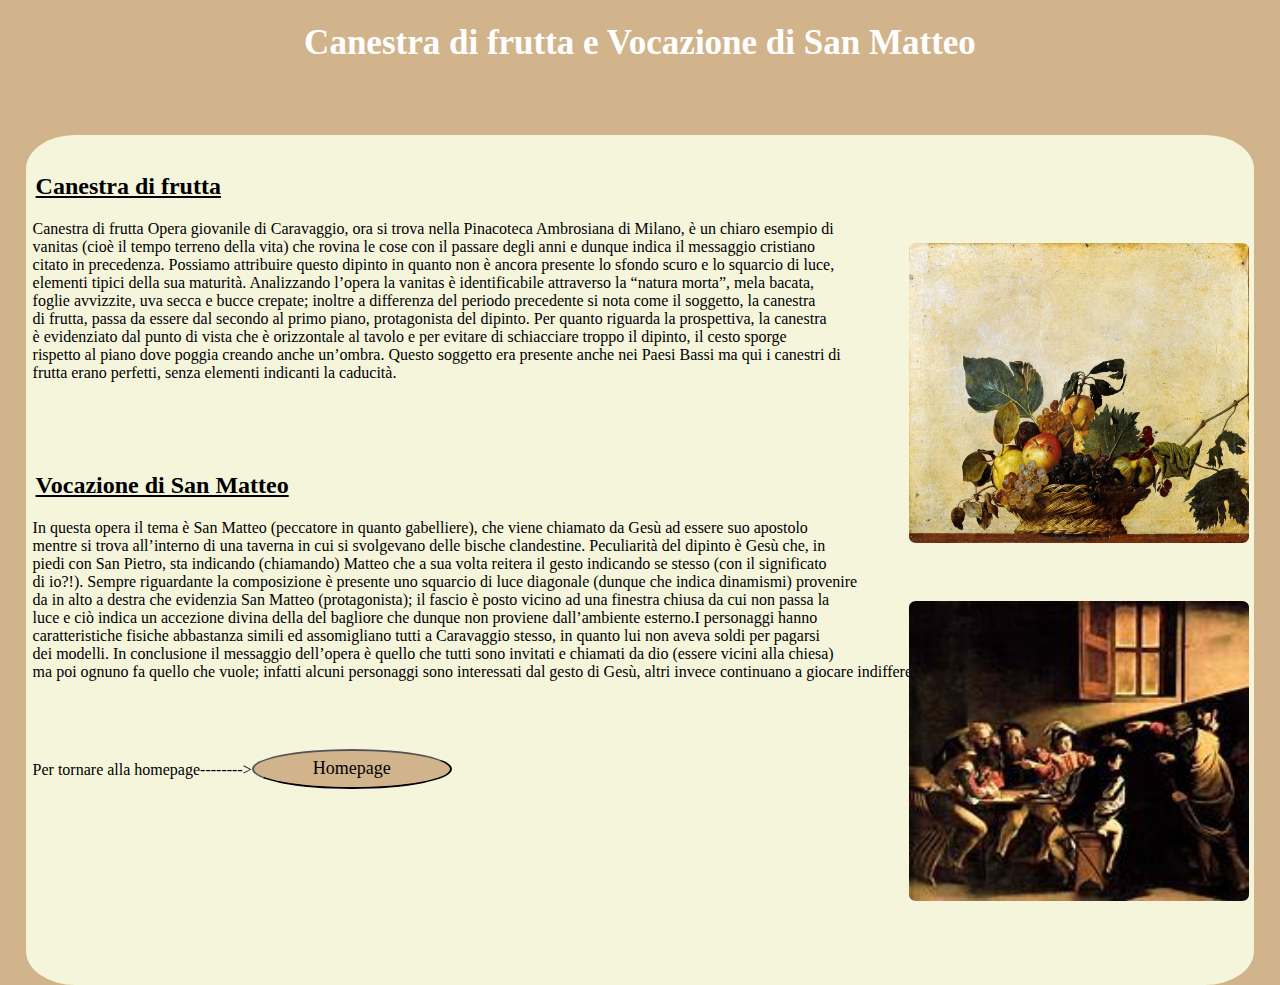
<file: opere_caravaggio.html>
<!DOCTYPE html>

<html>
<head>
	
	<title>canestro_di_frutta</title>
	<style type="text/css">
		button
		{
			background-color: tan;
			width: 200px;
			height: 40px;
			font-family: bolder;
			font-size: 18px;
			font: bolder;
			border-radius: 50%;
		}
		span
		{
			font-family: bolder;
			font-size: 20px;
			text-decoration: underline;
		}
    	p
    	{  
    		font-family: cursive;
   			text-align: left;
    		color: black;
    		margin-left: 7px;
    	}
		h1
		{
			font-family: cursive;
			text-align: center;
			color: white;
			font-size: 35px
		}
		h2
		{
			text-align: left;
			color: black;
			text-decoration: underline;
			margin-left: 10px;
			font: bolder;
		}
    	body
    	{
       		background-color: tan;
       	}
   		img
   		{
   			width: 340px;
    		height: 300px;
    		border: black solid 1,5px;
    		border-radius: 2%;
    	}
    	#sinistra
    	{
			position: absolute;
			top: 15%;
			left: 2%;
			width: 96%;
			height: 850px;
			text-align: center;
			border-radius: 4%;
		}
		#destra
		{
			position: absolute;
			top: 27%;
			right: 4%;
			width: 25%;
			height: 45%;
		}
		div#sinistra
		{
        	background-color: beige;
        	color: white;
        	font-family: cursive;
        }
    	div#destra
    	{
        	background-color: beige;
        	color: white;
        	font-family: cursive;
        }
	</style>
</head>
<body>
		<h1>Canestra di frutta e Vocazione di San Matteo</h1>
	<div id="sinistra">
		<br>
			<h2>Canestra di frutta</h2>
			<p>Canestra di frutta
			Opera giovanile di Caravaggio, ora si trova nella Pinacoteca Ambrosiana di Milano, è un chiaro esempio di <br>vanitas (cioè il tempo terreno della vita) che rovina le cose con il passare degli anni e dunque indica il messaggio cristiano<br> citato in precedenza.
			Possiamo attribuire questo dipinto in quanto non è ancora presente lo sfondo scuro e lo squarcio di luce,<br> elementi tipici della sua maturità.
			Analizzando l’opera la vanitas è identificabile attraverso la “natura morta”, mela bacata,<br> foglie avvizzite, uva secca e bucce crepate; inoltre a differenza del periodo precedente si nota come il soggetto, la canestra <br>di frutta, passa da essere dal secondo al primo piano, protagonista del dipinto. Per quanto riguarda la prospettiva, la canestra<br> è evidenziato dal punto di vista che è orizzontale al tavolo e per evitare di schiacciare troppo il dipinto, il cesto sporge<br> rispetto al piano dove poggia creando anche un’ombra. 
			Questo soggetto era presente anche nei Paesi Bassi ma qui i canestri di<br> frutta erano perfetti, senza elementi indicanti la caducità.
			</p>
			<br><br><br>
			<h2>Vocazione di San Matteo</h2>
			<p>
			In questa opera il tema è San Matteo (peccatore in quanto gabelliere), che viene chiamato da Gesù ad essere suo apostolo<br> mentre si trova all’interno di una taverna in cui si svolgevano delle bische clandestine. 
			Peculiarità del dipinto è  Gesù che, in<br> piedi con San Pietro, sta indicando (chiamando) Matteo che a sua volta reitera il gesto indicando se stesso (con il significato<br> di io?!).
			Sempre riguardante la composizione è presente uno squarcio di luce diagonale (dunque che indica dinamismi) provenire<br> da in alto a destra che evidenzia San Matteo (protagonista); il fascio è posto vicino ad una finestra chiusa da cui non passa la <br>luce e ciò indica un accezione divina della del bagliore che dunque non proviene dall’ambiente esterno.I personaggi hanno <br>caratteristiche fisiche abbastanza simili ed assomigliano tutti a Caravaggio stesso, in quanto lui non aveva soldi per pagarsi <br>dei modelli.  In conclusione il messaggio dell’opera è quello che tutti sono invitati e chiamati da dio (essere vicini alla chiesa)<br> ma poi ognuno fa quello che vuole; infatti alcuni personaggi sono interessati dal gesto di Gesù, altri invece continuano a giocare indifferenti alla sua presenza.
			</p><br><br>
			<p>Per tornare alla homepage--------><a href="index.html"><button>Homepage</button></a></p>

	</div>
	<div id="destra">
		<img src="canestra_di_frutta.jpeg">
		<br><br><br><br>
		<img src="vocazione_di_san_matteo.jpeg">
	</div>





</html>
</file>
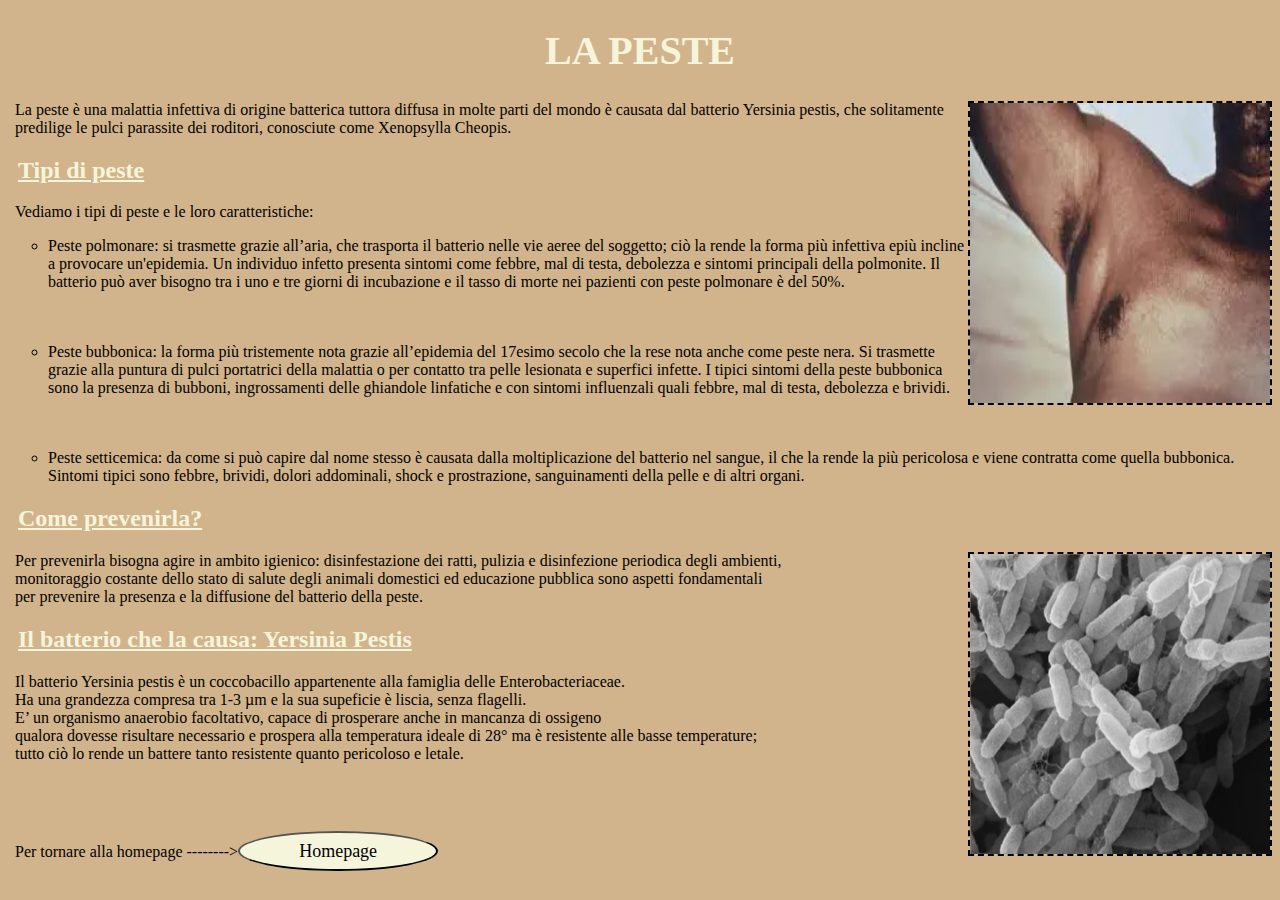
<file: Peste.html>
<!DOCTYPE html>
<html>
<head>
	<meta charset="utf-8">
	<title>La Peste</title>
	<style type="text/css">
		body{
		background-color: tan;
		}
		h1{
		font-family: cursive; 
		text-align: center; 
		color: beige;
		font-size: 40px
	}
		h2{
			text-align: left;
		color: beige;
		text-decoration: underline;
		margin-left: 10px;
		font: bolder;
		}
		p{
		font-family: cursive; 
    	text-align: left; 
    	color: black;
    	margin-left: 7px;
    }
        li{
        font-family: cursive; 
    	text-align: left; 
    	color: black;
    	
        }
		img{
			width: 300px; 
			height: 300px; 
			border: 2px; 
			border-color: dark green; 
			border-style: dashed; 
			float: right;
		}
		button{
		background-color: beige;
		width: 200px;
		height: 40px;
		font-family: bolder;
		font-size: 18px;
		font: bolder;
		border-radius: 50%;
	}

	</style>
</head>
<body>
	<h1>LA PESTE</h1><img src="bubboni.jpeg" alt="bubboni" title="bubboni">
	<p>La peste è una malattia infettiva di origine batterica tuttora diffusa in molte parti del mondo è causata dal batterio Yersinia pestis, che solitamente predilige le pulci parassite dei roditori, conosciute come Xenopsylla Cheopis.</p>
	<h2>Tipi di peste</h2>
	<p>Vediamo i tipi di peste e le loro caratteristiche:</p>
	<ul type="circle">
		<li>Peste polmonare: si trasmette grazie all’aria, che trasporta il batterio nelle vie aeree del soggetto; ciò la rende la forma più infettiva epiù incline a provocare un'epidemia. Un individuo infetto presenta sintomi come febbre, mal di testa, debolezza e sintomi principali della polmonite. Il batterio può aver bisogno tra i uno e tre giorni di incubazione e il tasso di morte nei pazienti con peste polmonare è del 50%.</p></li><br><br>
		<li>Peste bubbonica: la forma più tristemente nota grazie all’epidemia del 17esimo secolo che la rese nota anche come peste nera. Si trasmette grazie alla puntura di pulci portatrici della malattia o per contatto tra pelle lesionata e superfici infette. I tipici sintomi della peste bubbonica sono la presenza di bubboni, ingrossamenti delle ghiandole linfatiche e con sintomi influenzali quali febbre, mal di testa, debolezza e brividi.</p></li><br><br>
		<li>Peste setticemica: da come si può capire dal nome stesso è causata dalla moltiplicazione del batterio nel sangue, il che la rende la più pericolosa e viene contratta come quella bubbonica. Sintomi tipici sono febbre, brividi, dolori addominali, shock e prostrazione, sanguinamenti della pelle e di altri organi.</p>
</ul>
<h2>Come prevenirla?</h2><img src="yersinia.jpeg" alt="yersinia" title="yersinia">
<p>Per prevenirla bisogna agire in ambito igienico: disinfestazione dei ratti, pulizia e disinfezione periodica degli ambienti,<br> monitoraggio costante dello stato di salute degli animali domestici ed educazione pubblica sono aspetti fondamentali <br>per prevenire la presenza e la diffusione del batterio della peste.
</p>
<h2>Il batterio che la causa: Yersinia Pestis</h2>
<p>Il batterio Yersinia pestis è un coccobacillo appartenente alla famiglia delle Enterobacteriaceae.<br> Ha una grandezza compresa tra 1-3 µm e la sua supeficie è liscia, senza flagelli. <br>E’ un organismo anaerobio facoltativo, capace di prosperare anche in mancanza di ossigeno <br>qualora dovesse risultare necessario e prospera alla temperatura ideale di 28° ma è resistente alle basse temperature;<br> tutto ciò lo rende un battere tanto resistente quanto pericoloso e letale. 
</p><br><br>
<p>Per tornare alla homepage --------><a href="index.html"><button>Homepage</button></a></p>
</body>
</html>
</file>
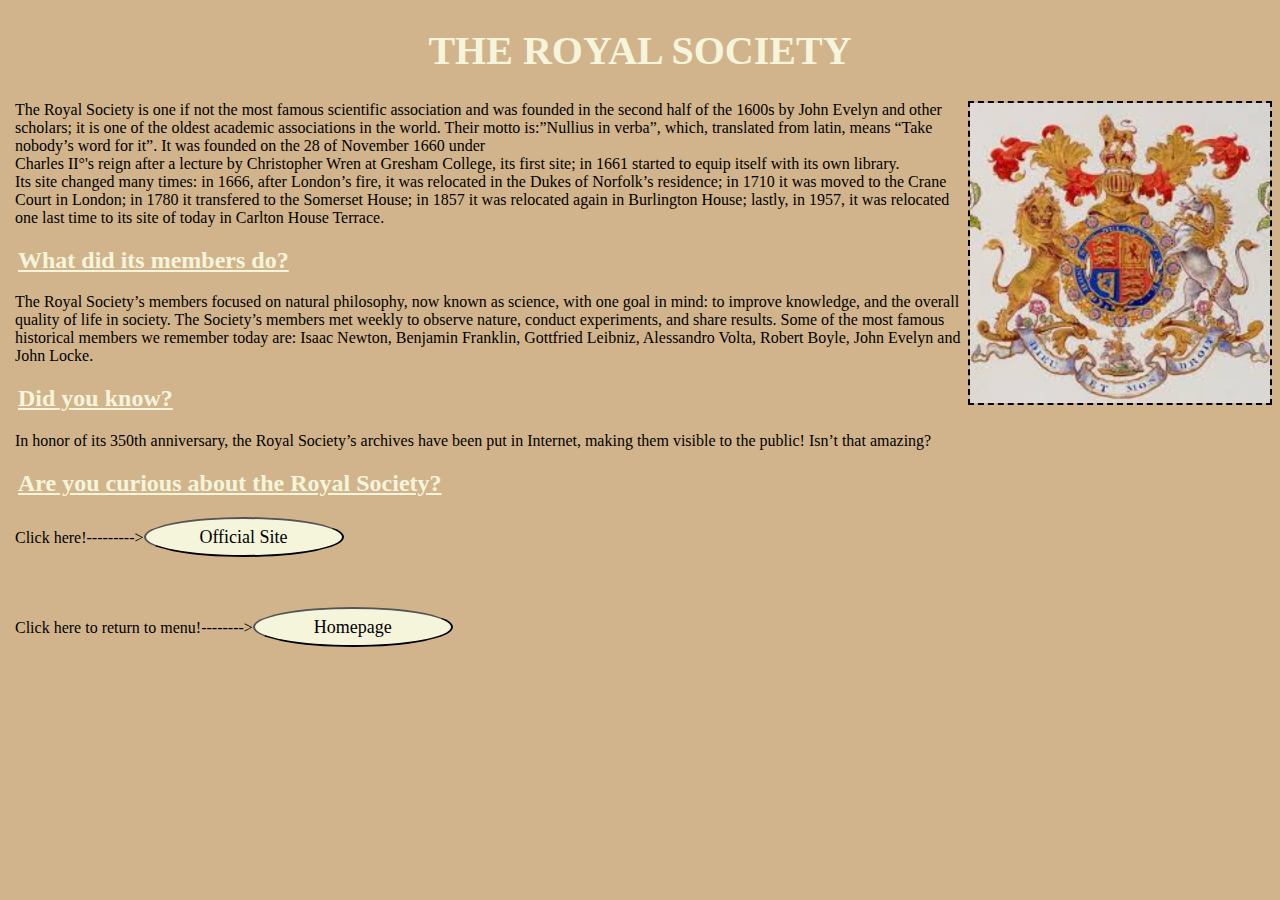
<file: RoyalSociety.html>
<!DOCTYPE html>
<html>
<head>
	<meta charset="utf-8">
	<title>Royal Society</title>
	<style type="text/css">
		body{
			background-color: tan;
		}
		h1{
		font-family: cursive; 
		text-align: center; 
		color: beige;
		font-size: 40px
	    }
		h2{
			text-align: left;
		color: beige;
		text-decoration: underline;
		margin-left: 10px;
		font: bolder;
		}
		p{
		font-family: cursive; 
    	text-align: left; 
    	color: black;
    	margin-left: 7px;
        }
		img{
			width: 300px; 
			height: 300px; 
			border: 2px; 
			border-color: dark green; 
			border-style: dashed; 
			float: right;
		}
		button{
		background-color: beige;
		width: 200px;
		height: 40px;
		font-family: bolder;
		font-size: 18px;
		font: bolder;
		border-radius: 50%;
	}
	</style>
</head>
<body>
	<h1>THE ROYAL SOCIETY</h1><img src="RoyalSocietylogo.jpeg" alt="RoyalSoclogo" title="RoyalSoclogo">
	<p>The Royal Society is one if not the most famous scientific association and was founded in the second half of the 1600s by John Evelyn and other scholars; it is one of the oldest academic associations in the world. Their motto is:”Nullius in verba”, which, translated from latin, means “Take nobody’s word for it”. It was founded on the 28 of November 1660 under <br>Charles II°'s reign after a lecture by Christopher Wren 
	at Gresham College, its first site; in 1661 started to equip itself with its own library. <br>Its site changed many times: in 1666, after London’s fire, it was relocated in the Dukes of Norfolk’s residence; in 1710 it was moved to the Crane Court in London; in 1780 it transfered to the Somerset House; in 1857 it was relocated again in Burlington House; lastly, in 1957, it was relocated one last time to its site of today in Carlton House Terrace.</p>
	<h2>What did its members do?</h2>
	<p>The Royal Society’s members focused on natural philosophy, now known as science, with one goal in mind: to improve knowledge, and the overall quality of life in society. The Society’s members met weekly to observe nature, conduct experiments, and share results. Some of the most famous historical members we remember today are: Isaac Newton, Benjamin Franklin, Gottfried Leibniz, Alessandro Volta, Robert Boyle, John Evelyn and John Locke.</p>
	<h2>Did you know?</h2>
       <p>In honor of its 350th anniversary, the Royal Society’s archives have been put in Internet, making them visible to the public! Isn’t that amazing?</p>
       <h2>Are you curious about the Royal Society?</h2>
       <p>Click here!---------><a href="https://royalsociety.org/about-us/who-we-are/history"><button>Official Site</button></a></p><br>
       <p>Click here to return to menu!--------><a href="index.html"><button>Homepage</button></a></p>
</body>
</html>
</file>
<file: style.css>
body{
	margin: 0;
	font-family: inherit;
	background-color: tan ;
	font-family: cursive;

}
header{
	margin: 0;
	padding: 10px;
	text-align: center;
	font-size: 12px;
	background-color: beige;
	font-family: cursive;
}
section{margin: 0;
	padding: 10px;
	text-align:left;
	background-color: beige;
	font-family: cursive;
}
.bold{
	font-weight: bold;
}
.colonne{
	display: flex;
}
.primacolonna{
order:0;
flex-grow: 1;
}
.secondacolonna{
	order:1;
	flex-grow: 1;
}

aside{
	width: 40%;
	padding: 10px;
	order: 0;
	flex-grow: 1;
}
aside img{
	max-width: 100%;
	height: auto;
	display: block;
}
}
article{
	padding: 10px;
	font-family: Tahoma;
	order: 1;
	flex-grow: 1;
	background-color: beige;

}
footer{
	font-family: Tahoma;
	color: white;
	background-color: tan;
	font-size: 18px;
	text-align: center;
}
.border{
	border-style: dotted;
	border-width: thick;
	
}
.border2{
	border-style: double;
	border-color: floralwhite;
}
#hidden-list {
	display: none;
}
article img{
	max-width: 100%;
	height: auto;
	display: block;
	position: absolute;
	right: 0;
}
h1{
		font-family: cursive; 
		text-align: center; 
		color: tan;
		font-size: 40px}
span1{
	font-family: cursive; 
		text-align: center; 
		color: tan;
		font-size: 16px;
}
h2{
	font-family: cursive; 
		text-align: center; 
		text-decoration: underline;
		color: tan;
}
span2{
	font-family: cursive; 
	color: black;
}
button{
		background-color: tan;
		width: 200px;
		height: 40px;
		font-family: bolder;
		font-size: 18px;
		font: bolder;
		border-radius: 50%;
	}
</file>
